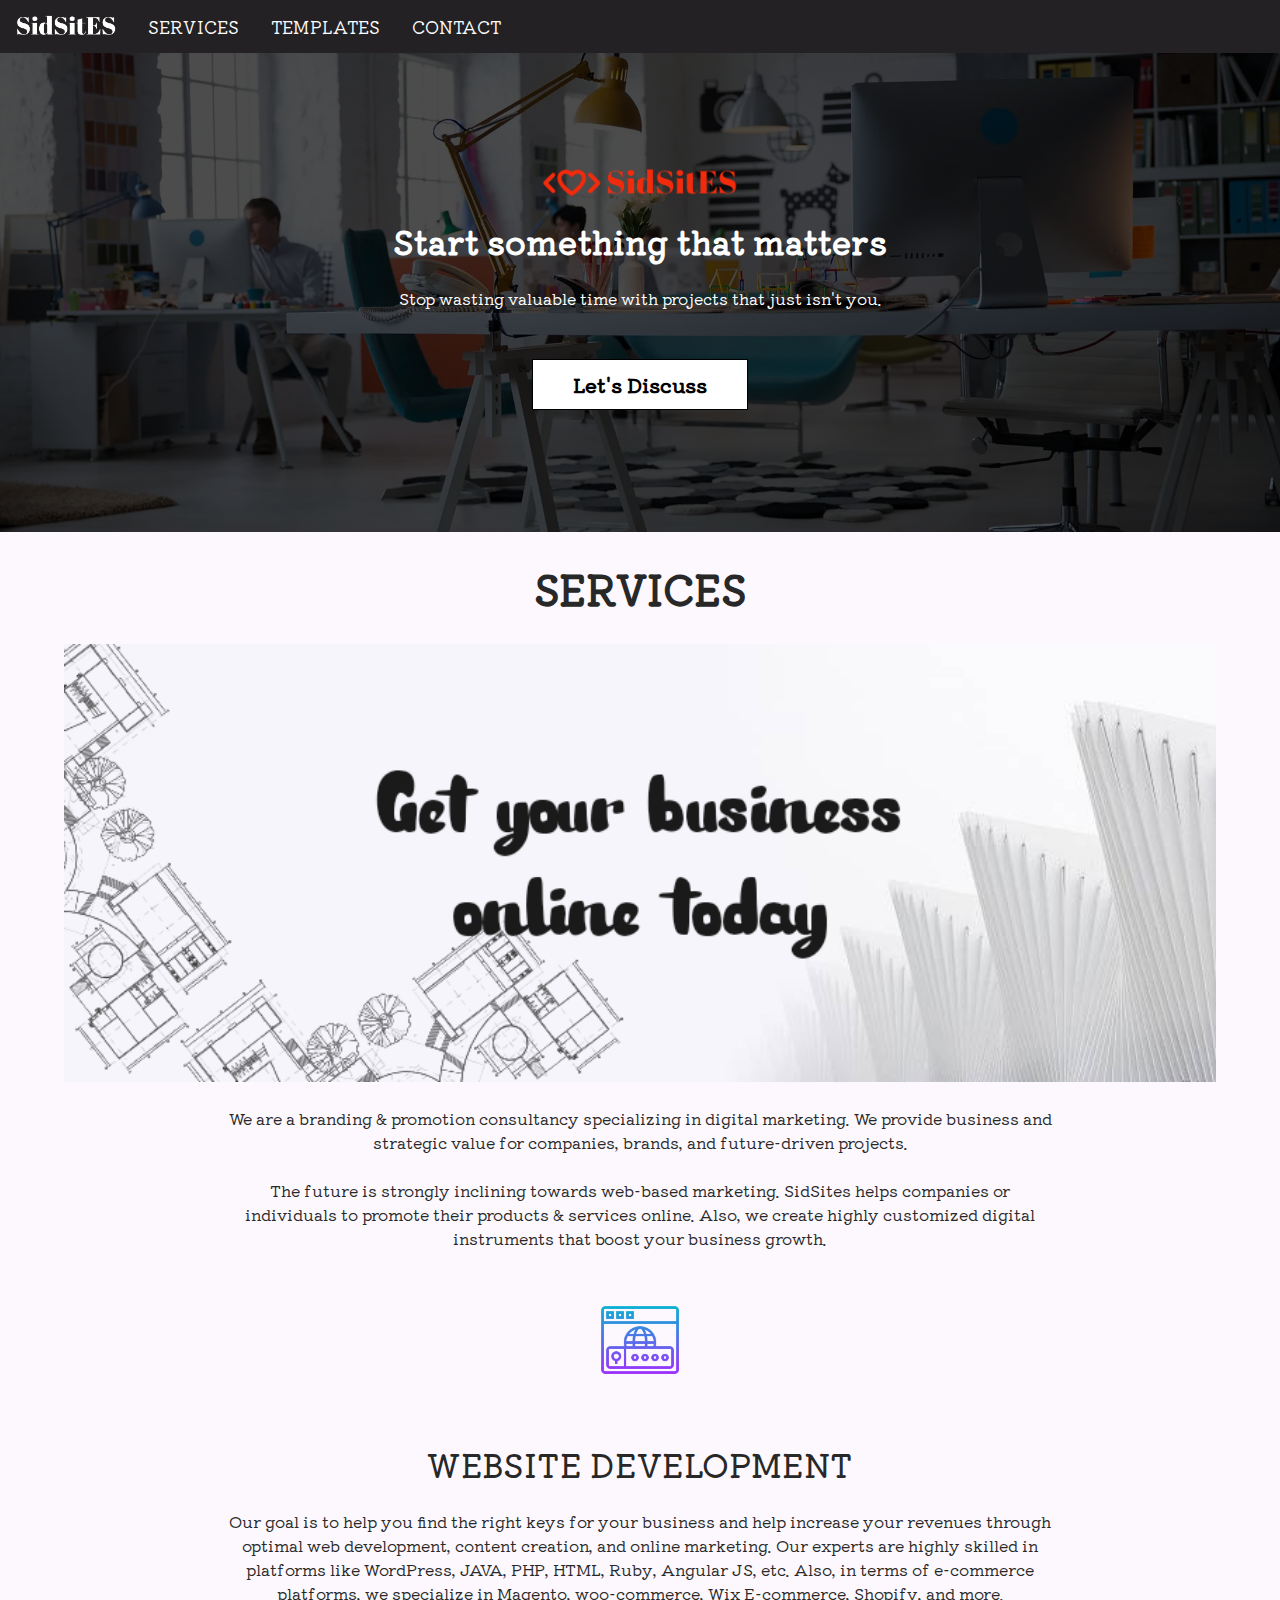
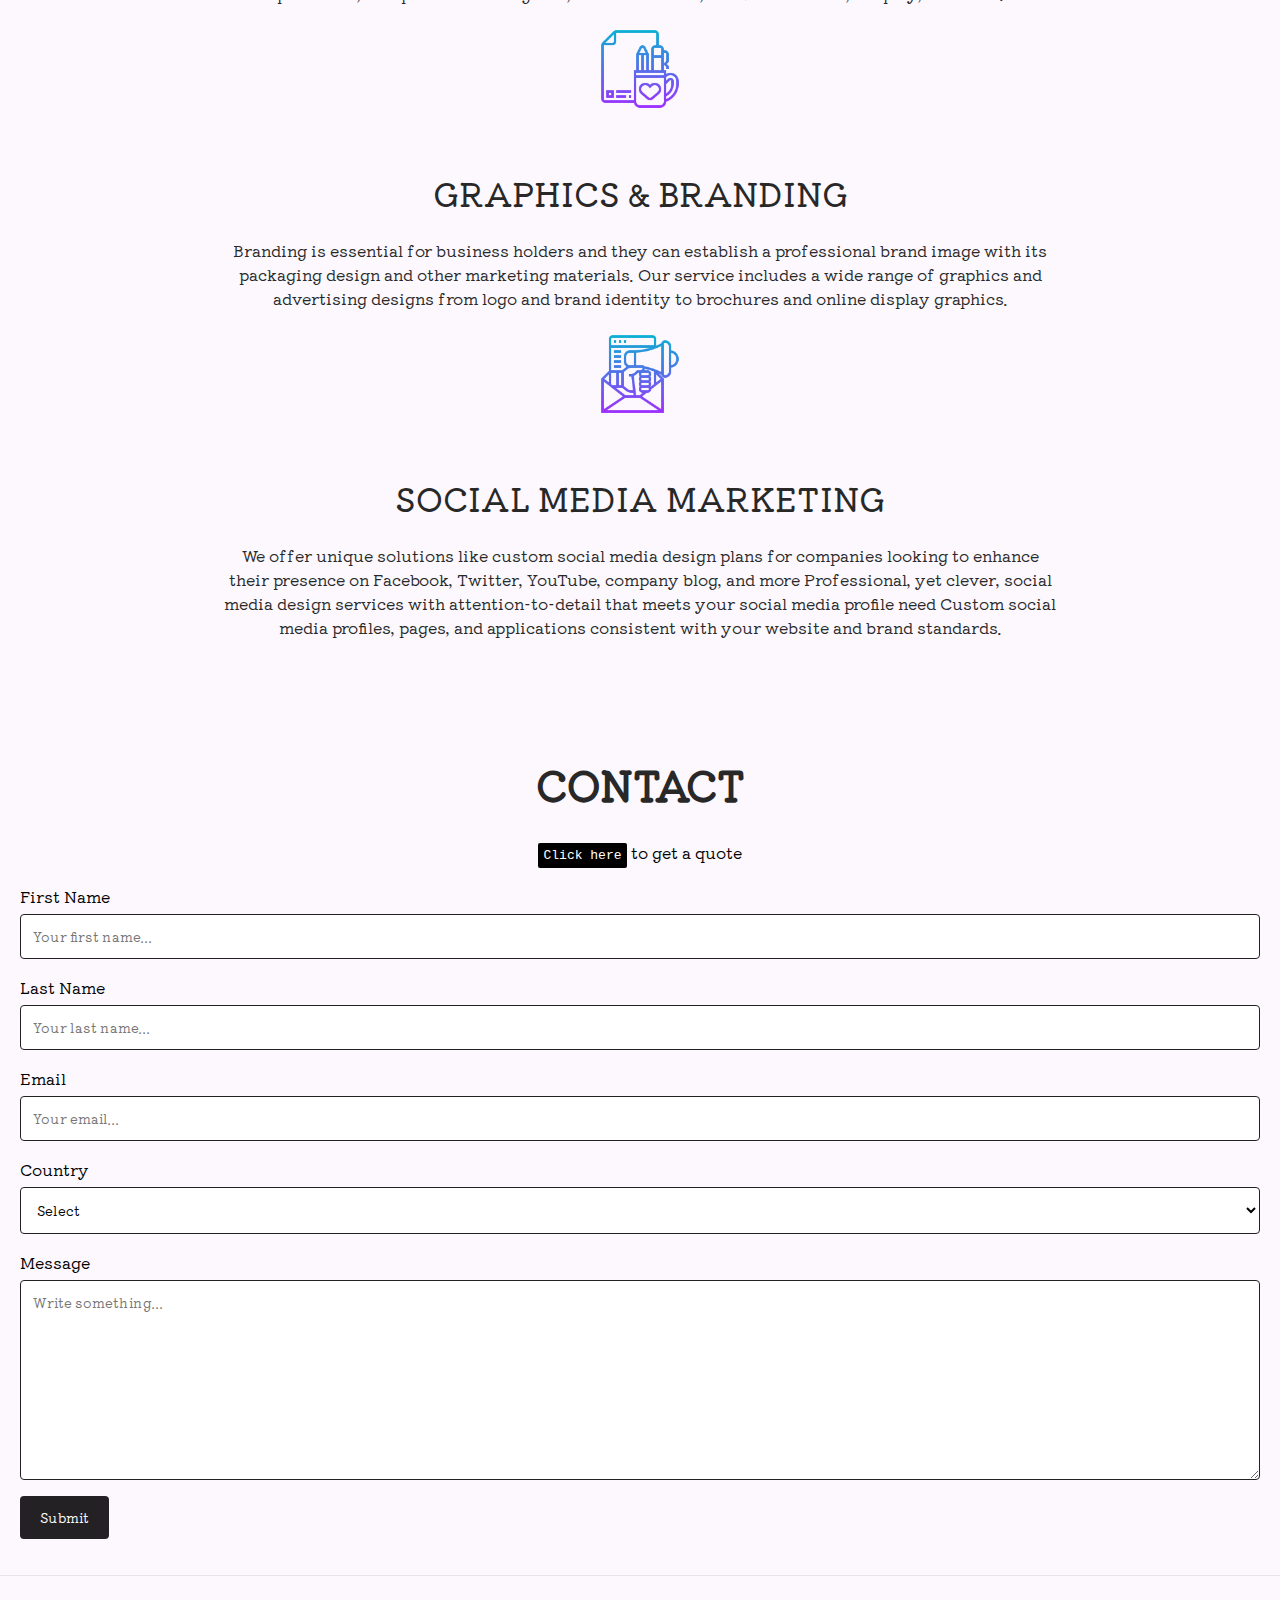
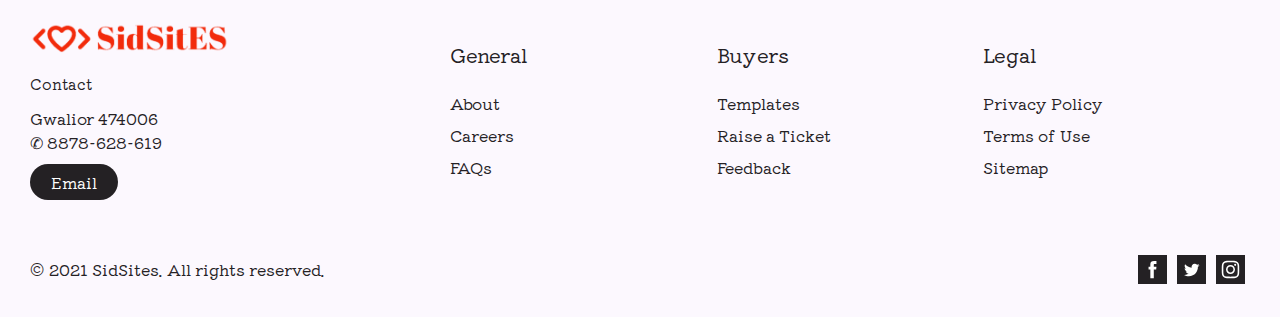
<file: index.html>
<title>Global online marketing and web development agency | SidSites.In</title>
<meta charset="UTF-8">
<meta name="viewport" content="width=device-width, initial-scale=1">
<meta name="description" content="SidSites | We design digital products that help to grow businesses. We are a Gwalior based innovative internet marketing agency offering a one-stop solution for digital marketing, UI/UX, branding, and graphic design">
<!-- Google / Search Engine Tags --> <meta itemprop="name" content="Global online marketing and web development agency | SidSites.In"> <meta itemprop="description" content="SidSites | We design digital products that help to grow businesses. We are a Gwalior based innovative internet marketing agency offering a one-stop solution for digital marketing, UI/UX, branding, and graphic design"> <meta itemprop="image" content="https://www.sidsites.in/images/sidsites_fb_cover.png"> <!-- Facebook Meta Tags --> <meta property="og:url" content="https://www.sidsites.in"> <meta property="og:type" content="website"> <meta property="og:title" content="Global online marketing and web development agency | SidSites.In"> <meta property="og:description" content="SidSites | We design digital products that help to grow businesses. We are a Gwalior based innovative internet marketing agency offering a one-stop solution for digital marketing, UI/UX, branding, and graphic design"> <meta property="og:image" content="https://www.sidsites.in/images/sidsites_fb_cover.png"> <!-- Twitter Meta Tags --> <meta name="twitter:card" content="summary_large_image"> <meta name="twitter:title" content="Global online marketing and web development agency | SidSites.In"> <meta name="twitter:description" content="SidSites | We design digital products that help to grow businesses. We are a Gwalior based innovative internet marketing agency offering a one-stop solution for digital marketing, UI/UX, branding, and graphic design"> <meta name="twitter:image" content="https://www.sidsites.in/images/sidsites_fb_cover.png">
<meta name="keywords" content="SidSites, SidSites Global, Website Designer, Web Company, Web Agency, Web development agency">
<link href="https://fonts.googleapis.com/css2?family=Kiwi+Maru&display=swap" rel="stylesheet">
<link rel="stylesheet" href="https://cdnjs.cloudflare.com/ajax/libs/font-awesome/4.7.0/css/font-awesome.min.css">
<link rel='shortcut icon' type='image/x-icon' href='images/favicon.ico' />
<link rel="stylesheet" href="css/services.css">
<link rel="stylesheet" href="css/navbar.css">
<link rel="stylesheet" href="css/contact.css">
<link rel="stylesheet" href="css/footer.css">
<style>
.hero {
	background-color: #000000;
	background-image: linear-gradient(rgba(0, 0, 0, 0.7), rgba(0, 0, 0, 0.7)), url(images/bg.webp);
 background-position: center;
	background-size: cover;
	color: #ffffff;
	padding: 1em;
	text-align: center;
 height: 500px;
}
</style>
<body>
<!-- Navbar -->

<div class="topnav" id="myTopnav">
<a href="#home" class="active"><img src="images/logo-white.png" width="100" alt="SidSites Logo"></a>
<a href="#services">SERVICES</a>
<a href="templates">TEMPLATES</a>
<a href="#contact">CONTACT</a>
<a href="javascript:void(0);" class="icon" onclick="myFunction()">
    <i class="fa fa-bars"></i>
  </a>
</div>


<!-- Hero -->
<div class="hero" id="home">
<div style="margin-top:150;">
<img src="images/logo.png" width="200px">
	<h1>Start something that matters</h1>
	<p>Stop wasting valuable time with projects that just isn't you.</p>
<div style="margin-top: 60px;">
<a href="enquiry" class="contactbutton">Let's Discuss</a>
</div>
</div>
</div>

<!-- Services -->
<div class="service_section layout_padding margin_0" id="services">
            <h1 class="about_text">services</h1>

<img src="images/sidsites_fb_cover.png" width="90%" alt="Get Your Business Online Today" style="margin-left: auto; margin-right: auto; display: block;">
<br>
            <p class="ipsum_text">We are a branding & promotion consultancy specializing in digital marketing. We provide business and strategic value for companies, brands, and future-driven projects.
<br><br>
The future is strongly inclining towards web-based marketing. SidSites helps companies or individuals to promote their products & services online. Also, we create highly customized digital instruments that boost your business growth.
</p>
            <div class="service_section_2">
                        <div class="icon_1"><img src="images/web.png" width="80" height="80"></div>
                        <h1 class="website_text">Website Development </h1>
                        <p class="dolor_text">Our goal is to help you find the right keys for your business and help increase your revenues through optimal web development, content creation, and online marketing. Our experts are highly skilled in platforms like WordPress, JAVA, PHP, HTML, Ruby, Angular JS, etc. Also, in terms of e-commerce platforms, we specialize in Magento, woo-commerce, Wix E-commerce, Shopify, and more.</p>
<br>                    
                        <div class="icon_1"><img src="images/branding.png" width="80" height="80"></div>
                        <h1 class="website_text">Graphics & Branding</h1>
                        <p class="dolor_text">Branding is essential for business holders and they can establish a professional brand image with its packaging design and other marketing materials. Our service includes a wide range of graphics and advertising designs from logo and brand identity to brochures and online display graphics.</p>
<br>                  

<div class="icon_1"><img src="images/marketing.png" width="80" height="80"></div>
                        <h1 class="website_text">Social Media Marketing</h1>
                        <p class="dolor_text">We offer unique solutions like custom social media design plans for companies looking to enhance their presence on Facebook, Twitter, YouTube, company blog, and more Professional, yet clever, social media design services with attention-to-detail that meets your social media profile need Custom social media profiles, pages, and applications consistent with your website and brand standards.</p>
                    
                </div>
</div>
<!-- Contact -->
<h1 class="about_text" id="contact">contact</h1>
<center><kbd><a href="enquiry" style="text-decoration: none; color: white;" target="_blank">Click here</a></kbd> to get a quote</center>
<div class="container">
  <form action="https://formspree.io/f/mjvjrlnn" method="POST">
    <label for="fname">First Name</label>
    <input type="text" id="fill" name="firstname" placeholder="Your first name..." required>

    <label for="lname">Last Name</label>
    <input type="text" id="fill" name="lastname" placeholder="Your last name..." required>

<label for="email">Email</label>
    <input type="text" id="fill" name="emailid" placeholder="Your email..." required>

    <label for="country">Country</label>
    <select id="country" name="country">
      <option value="">Select</option>
      <option value="us">United States</option>
      <option value="uk">Britain</option>
      <option value="no">Norway</option>
      <option value="ja">Japan</option>
      <option value="in">India</option>
      <option value="bd">Bangladesh</option>
    </select>

    <label for="subject">Message</label>
    <textarea id="fill" name="message" placeholder="Write something..." style="height:200px" required></textarea>

    <input type="submit" value="Submit" id="submit">
  </form>
</div>
<!-- Footer -->

<footer class="footer" id="links">
  <div class="footer__addr">
    <h1 class="footer__logo"><img src="images/logo.png" width="200px"/></h1>
    <h2>Contact</h2>
    <address>
Gwalior 474006<br>&#9990; 8878-628-619
          
      <a class="footer__btn" href="mailto:info@sidsites.in">Email</a>
    </address>
  </div>
  
  <ul class="footer__nav">
    <li class="nav__item">
      <h2 class="nav__title">General</h2>

      <ul class="nav__ul">
        <li>
          <a href="#about">About</a>
        </li>

        <li>
          <a href="careers">Careers</a>
        </li>
            
        <li>
          <a href="#faqs">FAQs</a>
        </li>
      </ul>
    </li>
    
    <li class="nav__item">
      <h2 class="nav__title">Buyers</h2>
      
      <ul class="nav__ul">
        <li>
          <a href="templates">Templates</a>
        </li>
        
        <li>
          <a href="https://sidsites.raiseaticket.com" target="_blank">Raise a Ticket</a>
        </li>
        
        <li>
          <a href="#feedback">Feedback</a>
        </li>
        
        
       
      </ul>
    </li>
    
    <li class="nav__item">
      <h2 class="nav__title">Legal</h2>
      
      <ul class="nav__ul">
        <li>
          <a href="legal/privacy">Privacy Policy</a>
        </li>
        
        <li>
          <a href="legal/terms">Terms of Use</a>
        </li>
        
        <li>
          <a href="#sitemap">Sitemap</a>
        </li>
      </ul>
    </li>
  </ul>
  
  <div class="legal">
    <p>&copy; 2021 SidSites. All rights reserved.</p>
    
    <div class="legal__links">
<!-- Social Links -->
<div style="display:flex;flex-wrap:wrap"><a href="https://facebook.com/SidSites" target="_blank" rel="noopener noreferrer" style="text-decoration:none;border:0;width:25px;height:25px;padding:2px;margin:5px;color:#ffffff;border-radius:0;background-color:#242124;"><svg class="niftybutton-facebook" style="display:block;fill:currentColor" data-tag="fac" data-name="Facebook" viewBox="0 0 512 512" preserveAspectRatio="xMidYMid meet"> <path d="M211.9 197.4h-36.7v59.9h36.7V433.1h70.5V256.5h49.2l5.2-59.1h-54.4c0 0 0-22.1 0-33.7 0-13.9 2.8-19.5 16.3-19.5 10.9 0 38.2 0 38.2 0V82.9c0 0-40.2 0-48.8 0 -52.5 0-76.1 23.1-76.1 67.3C211.9 188.8 211.9 197.4 211.9 197.4z"></path> </svg></a><a href="https://twitter.com/SidSites" target="_blank" rel="noopener noreferrer" style="text-decoration:none;border:0;width:25px;height:25px;padding:2px;margin:5px;color:#ffffff;border-radius:0;background-color:#242124;"><svg class="niftybutton-twitter" style="display:block;fill:currentColor" data-tag="twi" data-name="Twitter" viewBox="0 0 512 512" preserveAspectRatio="xMidYMid meet"> <path d="M419.6 168.6c-11.7 5.2-24.2 8.7-37.4 10.2 13.4-8.1 23.8-20.8 28.6-36 -12.6 7.5-26.5 12.9-41.3 15.8 -11.9-12.6-28.8-20.6-47.5-20.6 -42 0-72.9 39.2-63.4 79.9 -54.1-2.7-102.1-28.6-134.2-68 -17 29.2-8.8 67.5 20.1 86.9 -10.7-0.3-20.7-3.3-29.5-8.1 -0.7 30.2 20.9 58.4 52.2 64.6 -9.2 2.5-19.2 3.1-29.4 1.1 8.3 25.9 32.3 44.7 60.8 45.2 -27.4 21.4-61.8 31-96.4 27 28.8 18.5 63 29.2 99.8 29.2 120.8 0 189.1-102.1 185-193.6C399.9 193.1 410.9 181.7 419.6 168.6z"></path> </svg></a><a href="https://instagram.com/sidsitesglobal" target="_blank" rel="noopener noreferrer" style="text-decoration:none;border:0;width:25px;height:25px;padding:2px;margin:5px;color:#ffffff;border-radius:0;background-color:#242124;"><svg class="niftybutton-instagram" style="display:block;fill:currentColor" data-tag="ins" data-name="Instagram" viewBox="0 0 512 512" preserveAspectRatio="xMidYMid meet"> <path d="M256 109.3c47.8 0 53.4 0.2 72.3 1 17.4 0.8 26.9 3.7 33.2 6.2 8.4 3.2 14.3 7.1 20.6 13.4 6.3 6.3 10.1 12.2 13.4 20.6 2.5 6.3 5.4 15.8 6.2 33.2 0.9 18.9 1 24.5 1 72.3s-0.2 53.4-1 72.3c-0.8 17.4-3.7 26.9-6.2 33.2 -3.2 8.4-7.1 14.3-13.4 20.6 -6.3 6.3-12.2 10.1-20.6 13.4 -6.3 2.5-15.8 5.4-33.2 6.2 -18.9 0.9-24.5 1-72.3 1s-53.4-0.2-72.3-1c-17.4-0.8-26.9-3.7-33.2-6.2 -8.4-3.2-14.3-7.1-20.6-13.4 -6.3-6.3-10.1-12.2-13.4-20.6 -2.5-6.3-5.4-15.8-6.2-33.2 -0.9-18.9-1-24.5-1-72.3s0.2-53.4 1-72.3c0.8-17.4 3.7-26.9 6.2-33.2 3.2-8.4 7.1-14.3 13.4-20.6 6.3-6.3 12.2-10.1 20.6-13.4 6.3-2.5 15.8-5.4 33.2-6.2C202.6 109.5 208.2 109.3 256 109.3M256 77.1c-48.6 0-54.7 0.2-73.8 1.1 -19 0.9-32.1 3.9-43.4 8.3 -11.8 4.6-21.7 10.7-31.7 20.6 -9.9 9.9-16.1 19.9-20.6 31.7 -4.4 11.4-7.4 24.4-8.3 43.4 -0.9 19.1-1.1 25.2-1.1 73.8 0 48.6 0.2 54.7 1.1 73.8 0.9 19 3.9 32.1 8.3 43.4 4.6 11.8 10.7 21.7 20.6 31.7 9.9 9.9 19.9 16.1 31.7 20.6 11.4 4.4 24.4 7.4 43.4 8.3 19.1 0.9 25.2 1.1 73.8 1.1s54.7-0.2 73.8-1.1c19-0.9 32.1-3.9 43.4-8.3 11.8-4.6 21.7-10.7 31.7-20.6 9.9-9.9 16.1-19.9 20.6-31.7 4.4-11.4 7.4-24.4 8.3-43.4 0.9-19.1 1.1-25.2 1.1-73.8s-0.2-54.7-1.1-73.8c-0.9-19-3.9-32.1-8.3-43.4 -4.6-11.8-10.7-21.7-20.6-31.7 -9.9-9.9-19.9-16.1-31.7-20.6 -11.4-4.4-24.4-7.4-43.4-8.3C310.7 77.3 304.6 77.1 256 77.1L256 77.1z"></path> <path d="M256 164.1c-50.7 0-91.9 41.1-91.9 91.9s41.1 91.9 91.9 91.9 91.9-41.1 91.9-91.9S306.7 164.1 256 164.1zM256 315.6c-32.9 0-59.6-26.7-59.6-59.6s26.7-59.6 59.6-59.6 59.6 26.7 59.6 59.6S288.9 315.6 256 315.6z"></path> <circle cx="351.5" cy="160.5" r="21.5"></circle> </svg></a></div>

    </div>
  </div>
</footer>
<!-- Javascripts -->
<script src="#"></script>

<script>
function myFunction() {
  var x = document.getElementById("myTopnav");
  if (x.className === "topnav") {
    x.className += " responsive";
  } else {
    x.className = "topnav";
  }
}
</script>
</body>
</file>
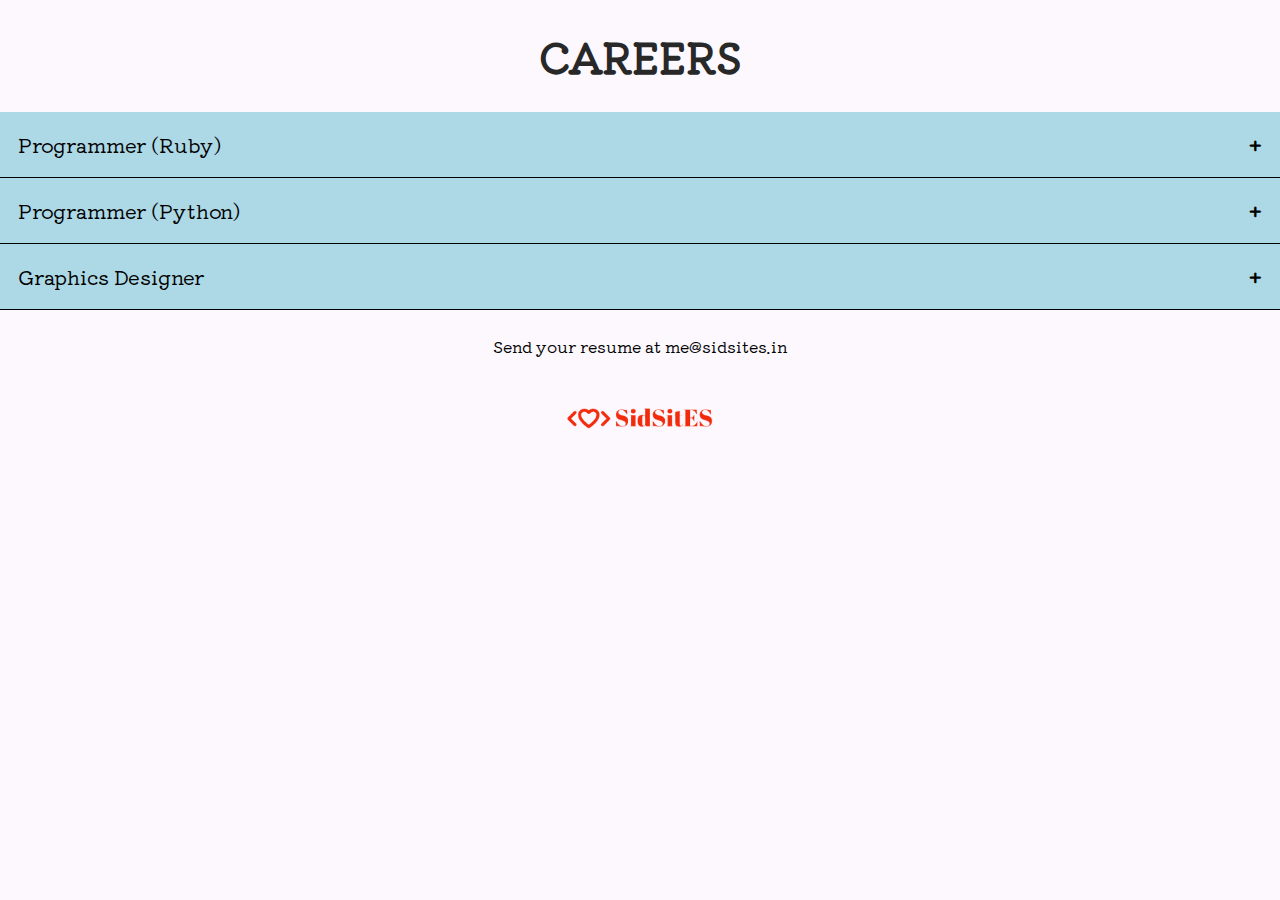
<file: careers/index.html>
<title>Careers | SidSites.In</title>
<meta charset="UTF-8">
<meta name="viewport" content="width=device-width, initial-scale=1">
<meta name="description" content="SidSites | We design digital products that help to grow businesses. We are a Gwalior based innovative internet marketing agency offering a one-stop solution for digital marketing, UI/UX, branding, and graphic design">
<meta name="keywords" content="SidSites, SidSites Global, Website Designer, Web Company, Web Agency, Web development agency, SidSites Careers">
<link rel='shortcut icon' type='image/x-icon' href='../images/favicon.ico'/>
<link rel="stylesheet" href="../css/services.css">
<link rel="stylesheet" href="../css/careers.css">
<link rel="stylesheet" href="../css/navbar.css">
<link rel="stylesheet" href="../css/footer.css">
<link href="https://fonts.googleapis.com/css2?family=Kiwi+Maru&display=swap" rel="stylesheet">
<body>
            <h1 class="about_text">careers</h1>
<button class="job">Programmer (Ruby)</button>
<div class="jobdata">
<p>
<b>&#x23FA;Requirements:</b><br><br>
<b>Experience:</b> 1 Year Atleast<br>
<b>Location:</b> Remote Work<br>
<b>Salary:</b> Project based<br><br>
<a href="/careers/apply" class="apply">Apply</a></p>
</div>

<button class="job">Programmer (Python)</button>
<div class="jobdata">
<p>
<b>&#x23FA;Requirements:</b><br><br>
<b>Experience:</b> 1 Year Atleast<br>
<b>Location:</b> Remote Work<br>
<b>Salary:</b> Project based<br><br>
<a href="/careers/apply" class="apply">Apply</a></p>
</div>

<button class="job">Graphics Designer</button>
<div class="jobdata">
<p>
<b>&#x23FA;Requirements:</b><br><br>
<b>Experience:</b> 1 Year Atleast<br>
<b>Location:</b> Remote Work<br>
<b>Salary:</b> Project based<br><br>

<b>&#x23FA;Instructions:</b><br><br>
Send some samples through mail<br><br>
<a href="/careers/apply" class="apply">Apply</a></p>
</div>
<br>

<center>Send your resume at me@sidsites.in</center>
<br><br>
<center><img src="../images/logo.png" width="150px"></center>
<br><br>
</div>
<script src="../js/careers.js"></script>
</body>
</file>
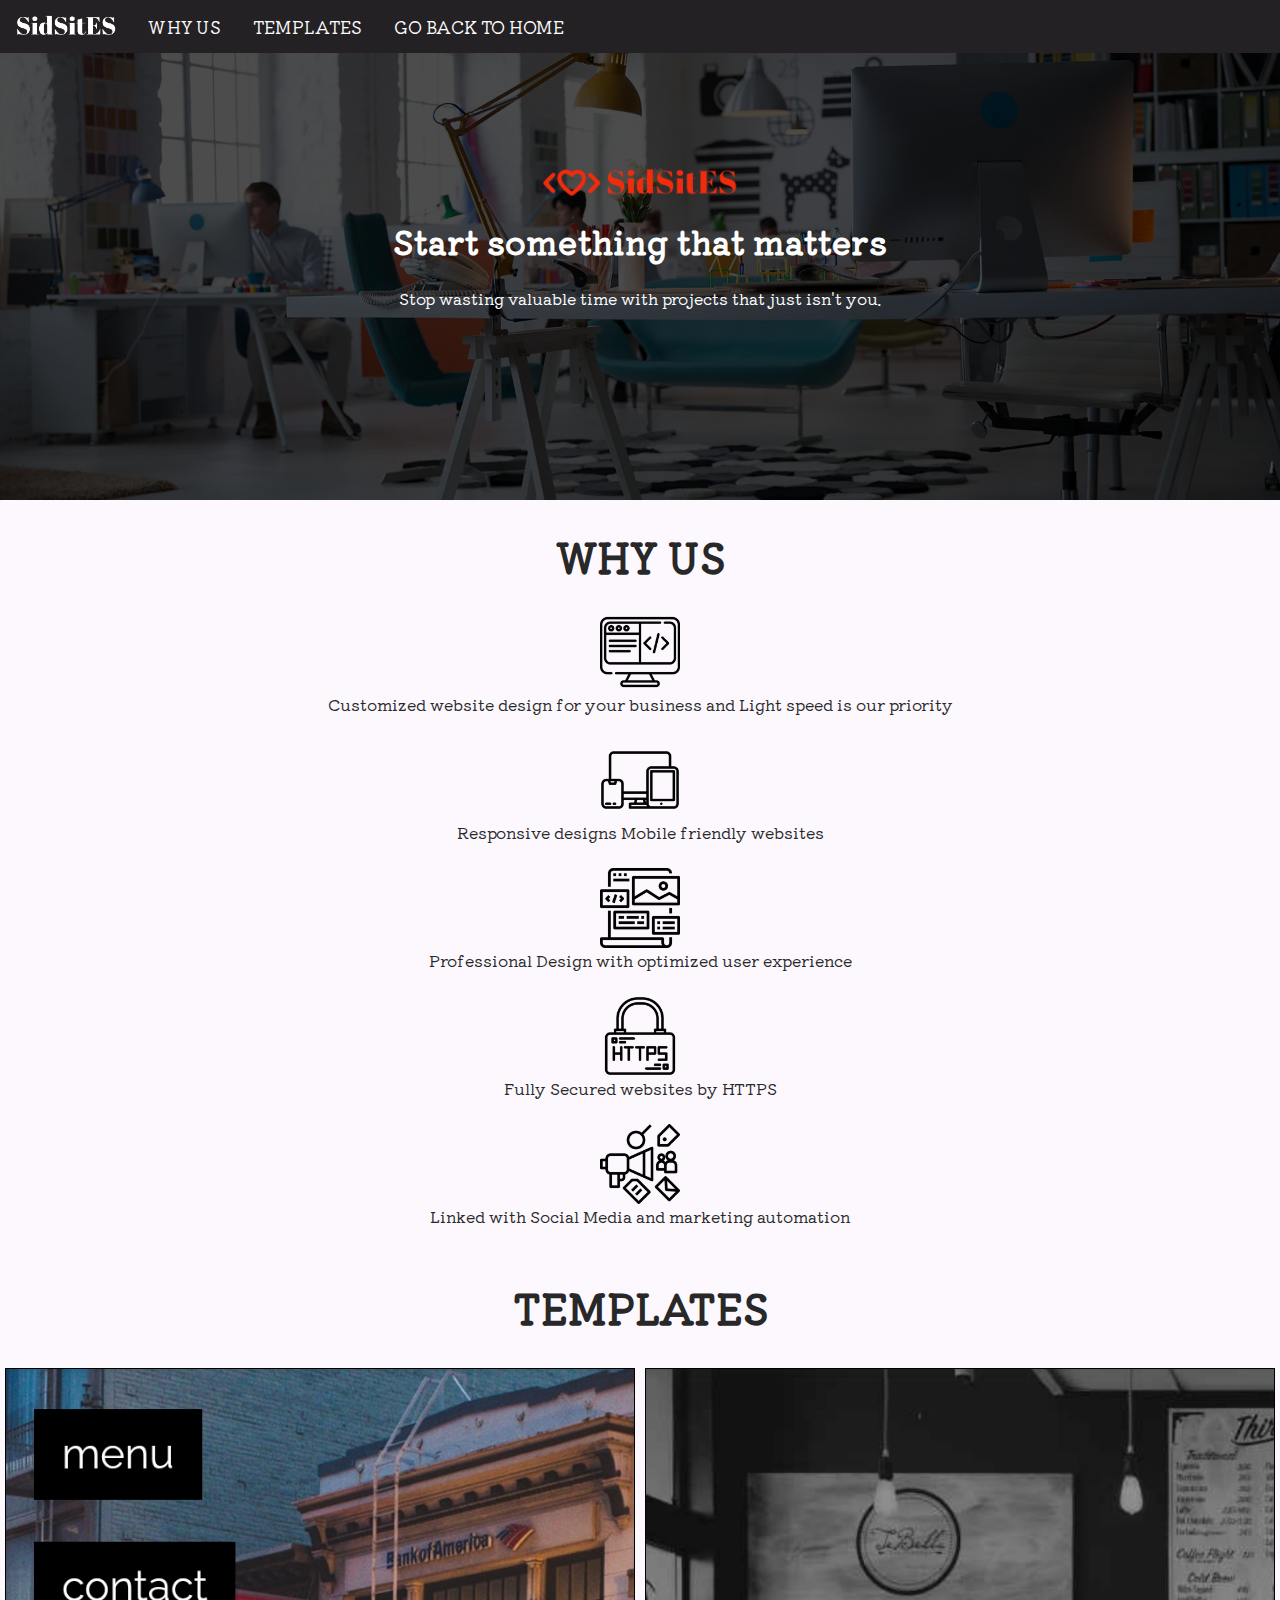
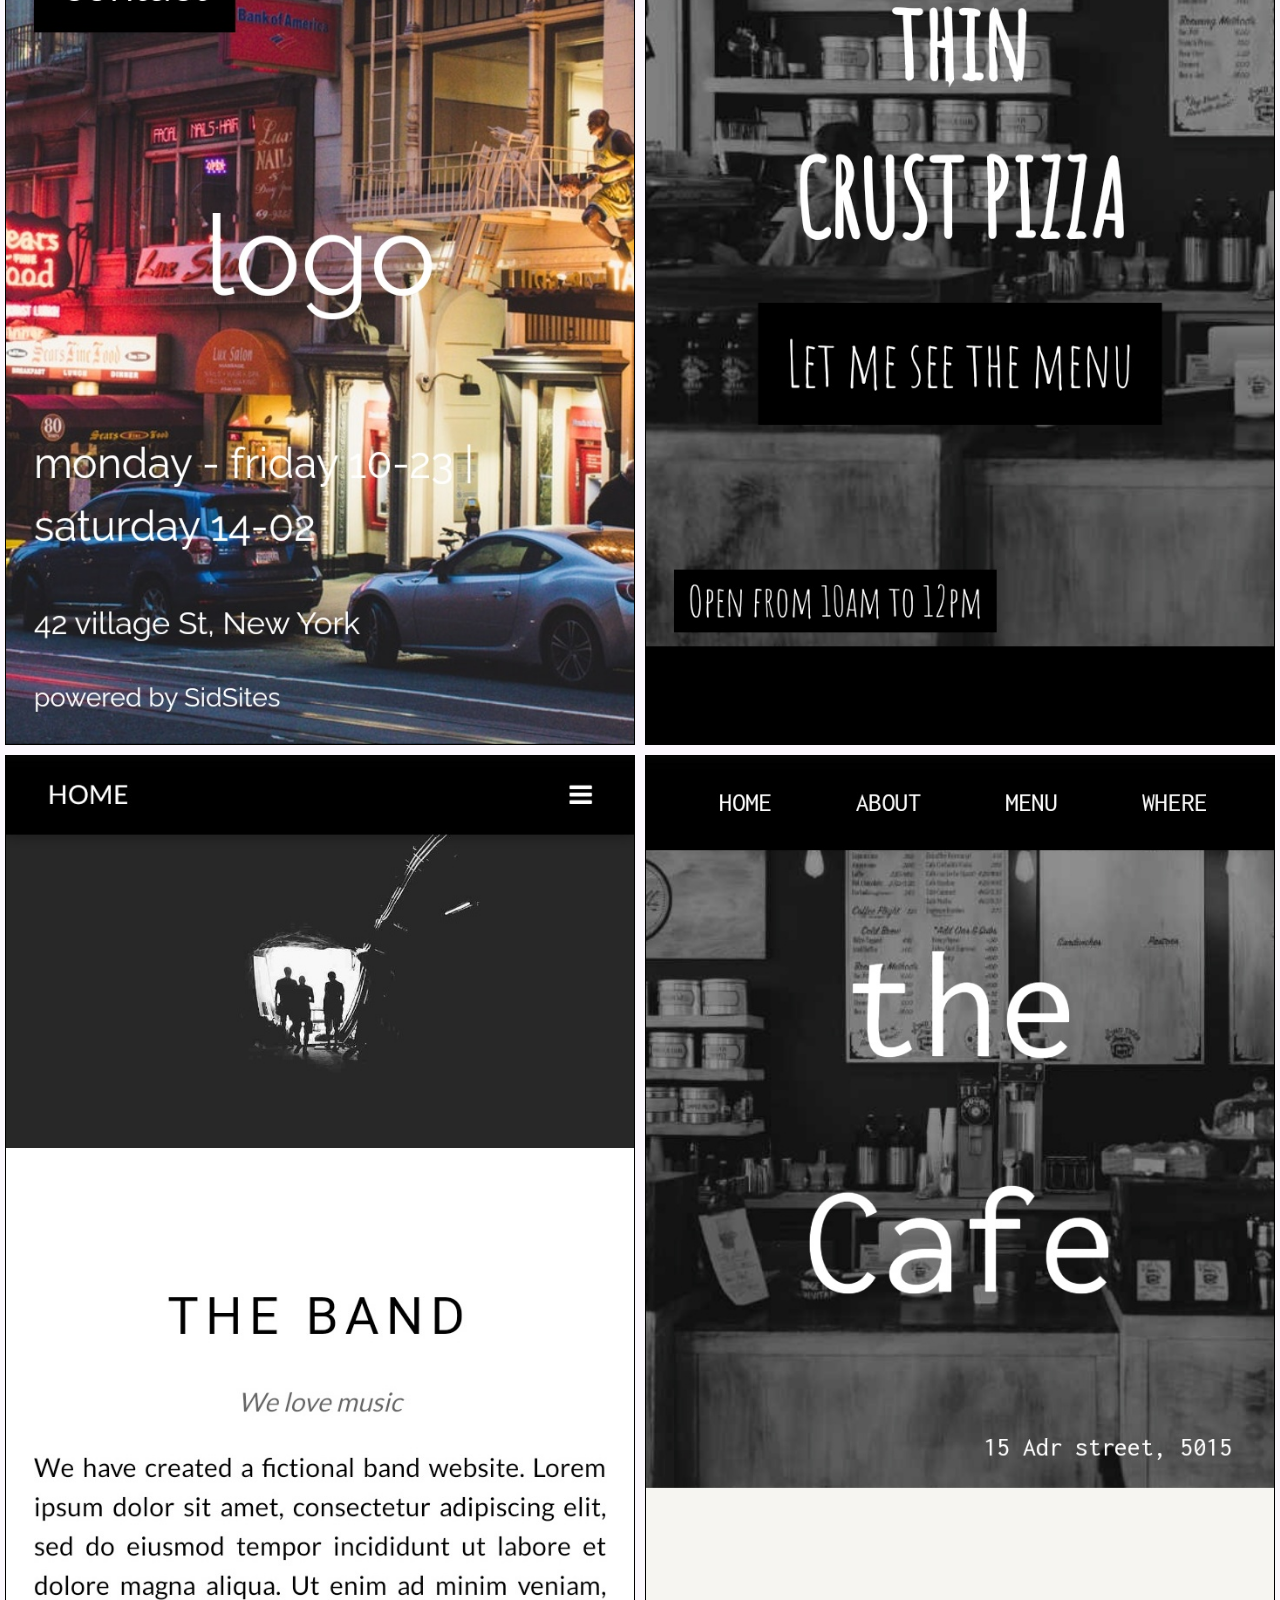
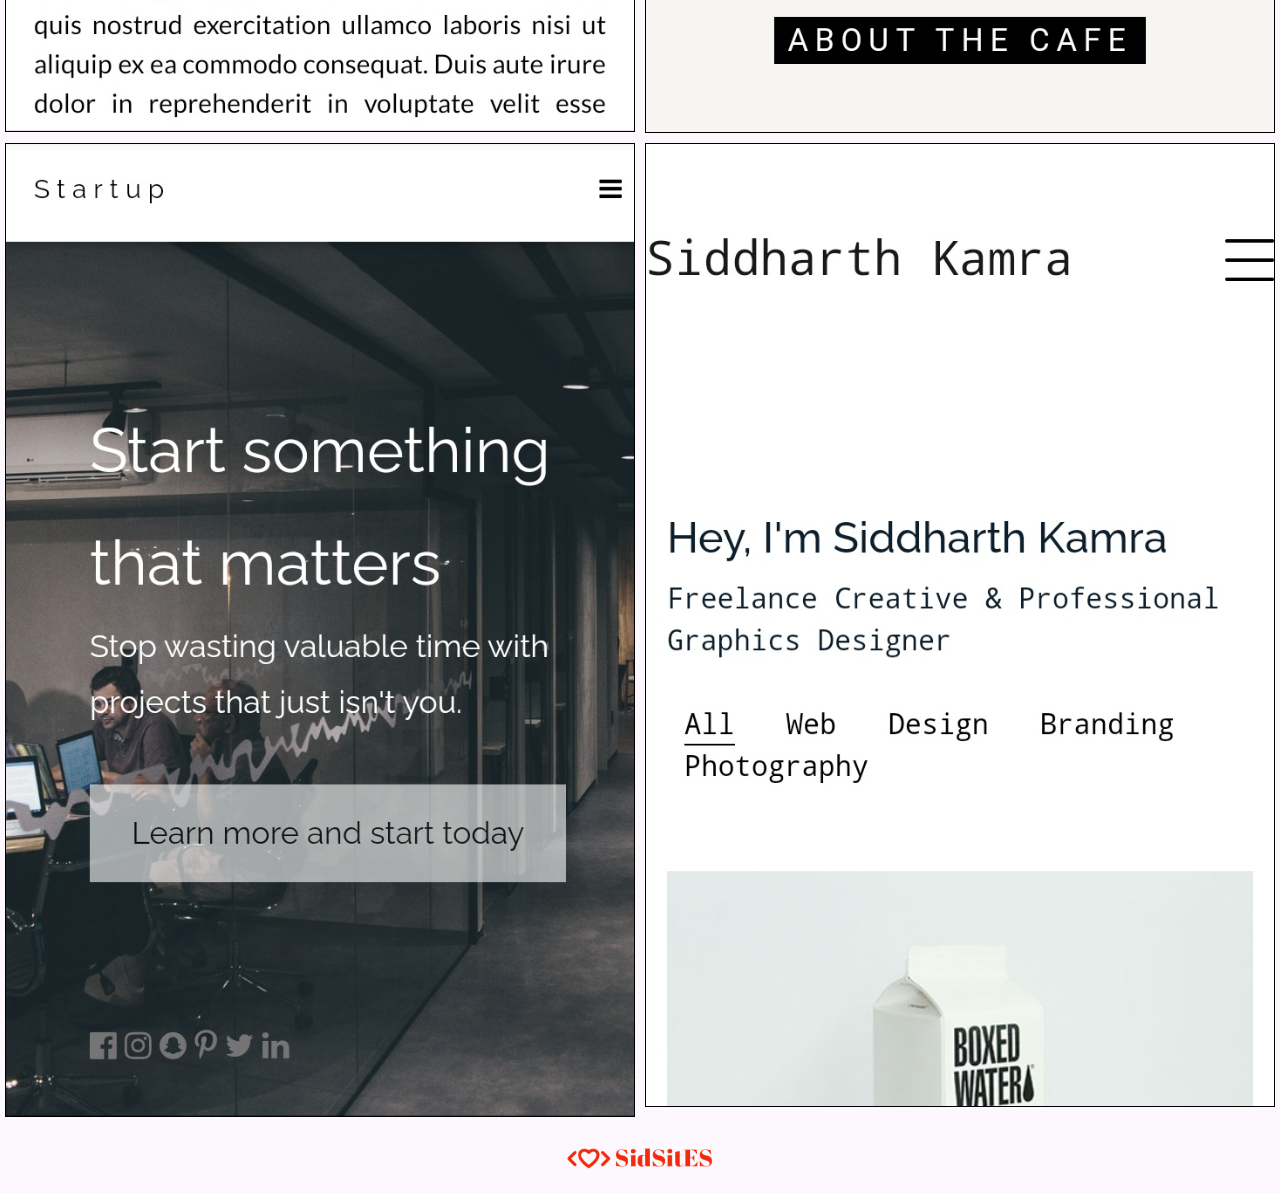
<file: templates/index.html>
<html>
<title>Templates | SidSites.In</title>
<meta charset="UTF-8">
<meta name="viewport" content="width=device-width, initial-scale=1">
<meta name="description" content="SidSites | We design digital products that help to grow businesses. We are a Gwalior based innovative internet marketing agency offering a one-stop solution for digital marketing, UI/UX, branding, and graphic design">
<meta name="keywords" content="SidSites, SidSites Global, SidSites Templates, Website Designer, Web Company, Web Agency, Web development agency">
<link rel='shortcut icon' type='image/x-icon' href='../images/favicon.ico'/>
<link rel="stylesheet" href="https://cdnjs.cloudflare.com/ajax/libs/font-awesome/4.7.0/css/font-awesome.min.css">
<link rel="stylesheet" href="../css/services.css">
<link rel="stylesheet" href="../css/templates.css">
<link rel="stylesheet" href="../css/navbar.css">
<link href="https://fonts.googleapis.com/css2?family=Kiwi+Maru&display=swap" rel="stylesheet">
<style>
.hero {
	background-color: #000000;
	background-image: linear-gradient(rgba(0, 0, 0, 0.7), rgba(0, 0, 0, 0.7)), url(../images/bg.webp);
 background-position: center;
	background-size: cover;
	color: #ffffff;
	padding: 1em;
	text-align: center;
 height: 500px;
}
</style>
<body>
<!-- Navbar -->

<div class="topnav" id="myTopnav">
<a href="#home" class="active"><img src="../images/logo-white.png" width="100" alt="SidSites Logo"></a>
<a href="#whyus">WHY US</a>
<a href="#templates">TEMPLATES</a>
<a href="/">GO BACK TO HOME</a>
<a href="javascript:void(0);" class="icon" onclick="myFunction()">
    <i class="fa fa-bars"></i>
  </a>
</div>

<!-- Hero -->

<div class="hero" id="home">
<div style="margin-top:150;">
<a href="/"><img src="../images/logo.png" width="200px"></a>
	<h1>Start something that matters</h1>
	<p>Stop wasting valuable time with projects that just isn't you.</p>
</div>
</div>

<!-- Why Us -->

<h1 class="about_text" id="whyus">why us</h1>

<div class="icon_1"><img src="img/customize.webp" width="80" height="80"></div>

<p class="dolor_text">Customized website design for your business and Light speed is our priority</p>                   
<br>

<div class="icon_1"><img src="img/responsive.webp" width="80" height="80"></div>

<p class="dolor_text">Responsive designs Mobile friendly websites</p>                 
<br>

<div class="icon_1"><img src="img/ui.webp" width="80" height="80"></div>

<p class="dolor_text">Professional Design with optimized user experience</p>
<br>                    

<div class="icon_1"><img src="img/https.webp" width="80" height="80"></div>

<p class="dolor_text">Fully Secured websites by HTTPS</p>
<br>

<div class="icon_1"><img src="img/socialmedia.webp" width="80" height="80"></div>

<p class="dolor_text">Linked with Social Media and marketing automation</p>
<br>

<!-- Templates -->

<h1 class="about_text" id="templates">templates</h1>
<div class="row">
  <div class="column">
    <img src="img/img1.png" alt="Prototype Template 1" style="width:100%">
  </div>
  <div class="column">
    <img src="img/img2.png" alt="Prototype Template 2" style="width:100%">
  </div>
<div class="column">
    <img src="img/img3.jpg" alt="Prototype Template 3" style="width:100%">
  </div>
  <div class="column">
    <img src="img/img4.png" alt="Prototype Template 4" style="width:100%">
  </div>
  <div class="column">
    <img src="img/img5.png" alt="Prototype Template 5" style="width:100%">
  </div>
  <div class="column">
    <img src="img/img6.png" alt="Prototype Template 6" style="width:100%">
  </div>
</div>
<br>
<center><img src="../images/logo.png" width="150px">
<br><br>
<!-- JS -->

<script src="../js/lazyloading.js"></script>

<script>
function myFunction() {
  var x = document.getElementById("myTopnav");
  if (x.className === "topnav") {
    x.className += " responsive";
  } else {
    x.className = "topnav";
  }
}
</script>
</body>
</html>
</file>
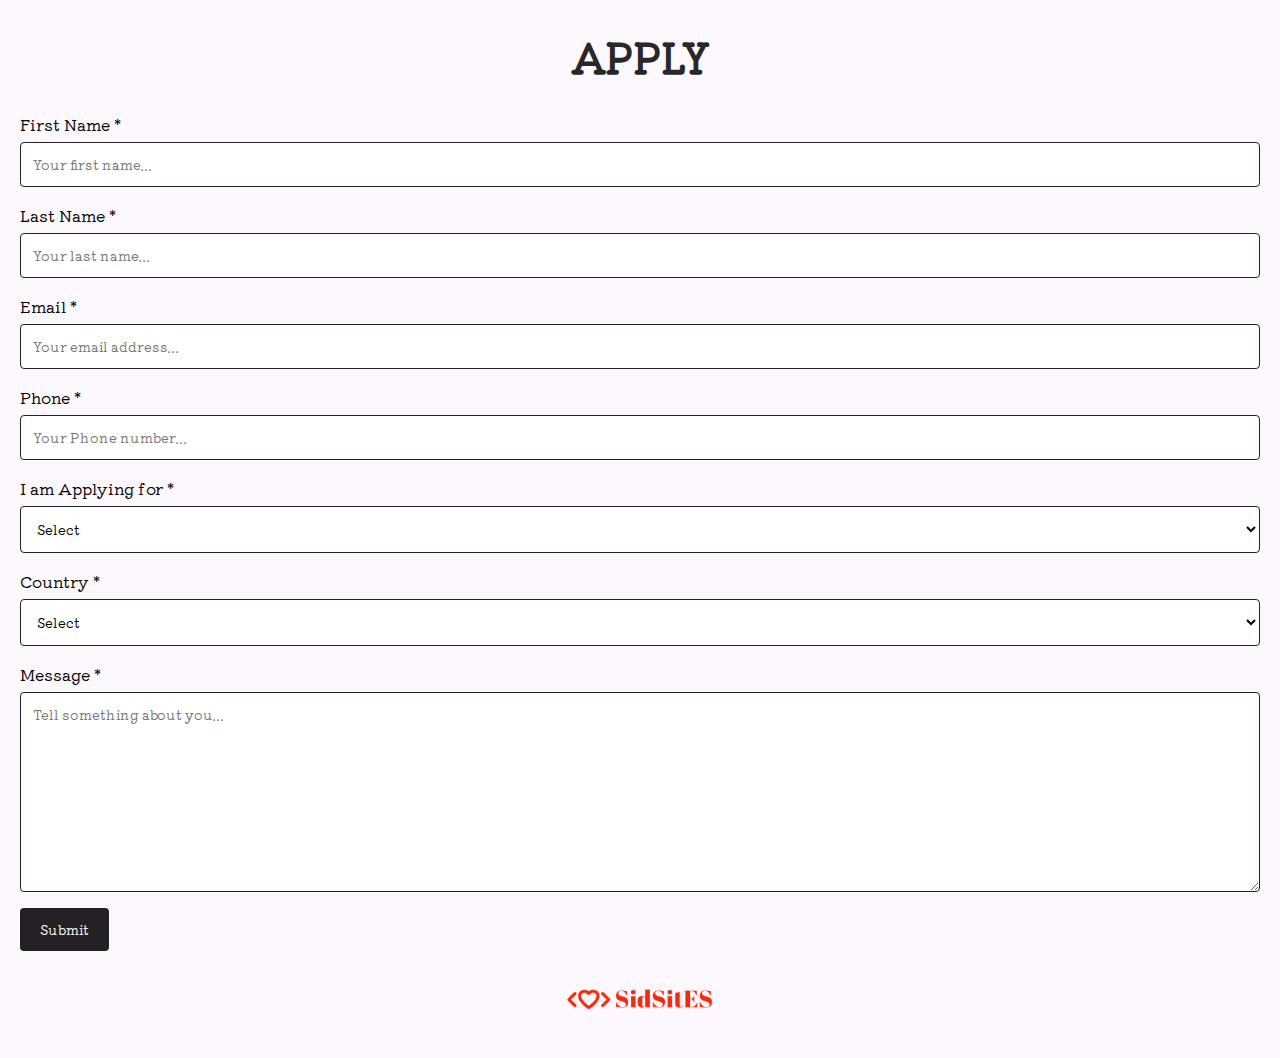
<file: careers/apply.html>
<title>Apply | Careers | SidSites.In</title>
<meta charset="UTF-8">
<meta name="viewport" content="width=device-width, initial-scale=1">
<meta name="description" content="SidSites | We design digital products that help to grow businesses. We are a Gwalior based innovative internet marketing agency offering a one-stop solution for digital marketing, UI/UX, branding, and graphic design">
<meta name="keywords" content="SidSites, SidSites Global, Website Designer, Web Company, Web Agency, Web development agency, SidSites Careers">
<link rel='shortcut icon' type='image/x-icon' href='../images/favicon.ico' />
<link rel="stylesheet" href="../css/services.css">
<link rel="stylesheet" href="../css/navbar.css">
<link rel="stylesheet" href="../css/contact.css">
<link rel="stylesheet" href="../css/footer.css">
<link href="https://fonts.googleapis.com/css2?family=Kiwi+Maru&display=swap" rel="stylesheet">
<body>
<h1 class="about_text">apply</h1>
<div class="container">
  <form action="https://formspree.io/f/mjvjrlnn" method="POST">
    <label for="fname">First Name *</label>
    <input type="text" id="fill" name="firstname" placeholder="Your first name..." required>

    <label for="lname">Last Name *</label>
    <input type="text" id="fill" name="lastname" placeholder="Your last name..." required>

<label for="email">Email *</label>
    <input type="text" id="fill" name="emailid" placeholder="Your email address..." required>

<label for="phone">Phone *</label>
    <input type="number" id="fill" name="number" placeholder="Your Phone number..." required>

<label for="needed">I am Applying for *</label>
    <select id="post" name="post" required>
      <option value="">Select</option>
      <option value="programmar-ruby">Programmer (Ruby)</option>
      <option value="programmer-python">Programmer (Python)</option>
      <option value="graphics">Graphics Designer</option>
</select>

<label for="country">Country *</label>    
    <select id="country" name="country" onchange="yesnoCheck(this);" required>
      <option value="">Select</option>
      <option value="us">United States</option>
      <option value="uk">Britain</option>
      <option value="no">Norway</option>
      <option value="ja">Japan</option>
      <option value="in">India</option>
      <option value="other">Other</option>
    </select>

<div id="ifYes" style="display: none;">
<label for="other-country">Your Country</label>

<input type="text" id="other-country" name="other-country">
</div>

    <label for="subject">Message *</label>
    <textarea id="fill" name="message" placeholder="Tell something about you..." style="height:200px" required></textarea>

    <input type="submit" value="Submit" id="fill">
  </form>
</div>
<center><img src="../images/logo.png" width="150px"></center>
<br><br>

<script>
function yesnoCheck(that) { if (that.value == "other")
{ document.getElementById("ifYes").style.display = "block"; } else { document.getElementById("ifYes").style.display = "none"; } }
</script>
</body>
</file>
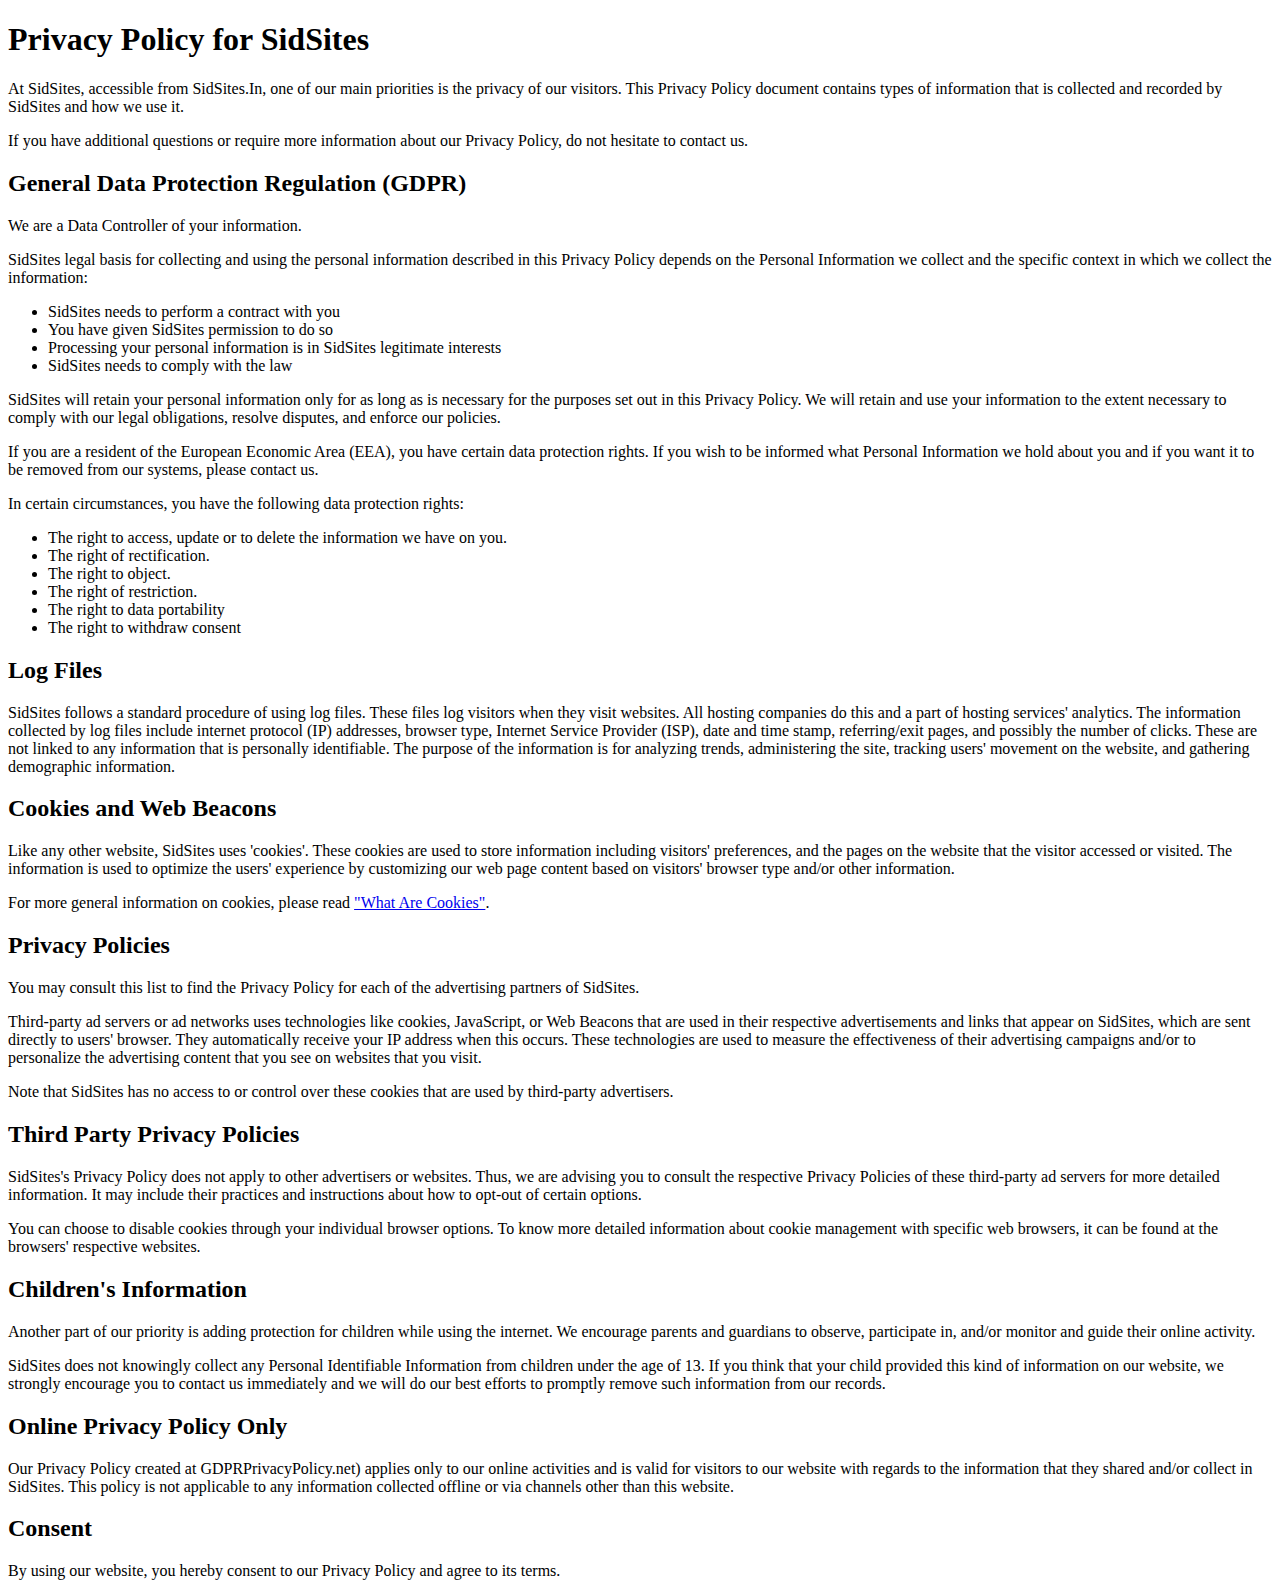
<file: legal/privacy.html>
<!DOCTYPE html>
<html>
<title>Privacy Policy | SidSites</title>
<meta name="viewport" content="width=device-width, initial-scale=1">
<h1>Privacy Policy for SidSites</h1>

<p>At SidSites, accessible from SidSites.In, one of our main priorities is the privacy of our visitors. This Privacy Policy document contains types of information that is collected and recorded by SidSites and how we use it.</p>

<p>If you have additional questions or require more information about our Privacy Policy, do not hesitate to contact us.</p>

<h2>General Data Protection Regulation (GDPR)</h2>
<p>We are a Data Controller of your information.</p>
 
<p>SidSites legal basis for collecting and using the personal information described in this Privacy Policy depends on the Personal Information we collect and the specific context in which we collect the information:</p>
<ul>
    <li>SidSites needs to perform a contract with you</li>
    <li>You have given SidSites permission to do so</li>
    <li>Processing your personal information is in SidSites legitimate interests</li>
    <li>SidSites needs to comply with the law</li>
</ul>
  
<p>SidSites will retain your personal information only for as long as is necessary for the purposes set out in this Privacy Policy. We will retain and use your information to the extent necessary to comply with our legal obligations, resolve disputes, and enforce our policies.</p> 

<p>If you are a resident of the European Economic Area (EEA), you have certain data protection rights. If you wish to be informed what Personal Information we hold about you and if you want it to be removed from our systems, please contact us.</p>

<p>In certain circumstances, you have the following data protection rights:</p>
<ul>
    <li>The right to access, update or to delete the information we have on you.</li>
    <li>The right of rectification.</li> 
    <li>The right to object.</li>
    <li>The right of restriction.</li>
    <li>The right to data portability</li>
    <li>The right to withdraw consent</li>
</ul>

<h2>Log Files</h2>

<p>SidSites follows a standard procedure of using log files. These files log visitors when they visit websites. All hosting companies do this and a part of hosting services' analytics. The information collected by log files include internet protocol (IP) addresses, browser type, Internet Service Provider (ISP), date and time stamp, referring/exit pages, and possibly the number of clicks. These are not linked to any information that is personally identifiable. The purpose of the information is for analyzing trends, administering the site, tracking users' movement on the website, and gathering demographic information.</p>

<h2>Cookies and Web Beacons</h2>

<p>Like any other website, SidSites uses 'cookies'. These cookies are used to store information including visitors' preferences, and the pages on the website that the visitor accessed or visited. The information is used to optimize the users' experience by customizing our web page content based on visitors' browser type and/or other information.</p>

<p>For more general information on cookies, please read <a href="https://www.cookieconsent.com/what-are-cookies/">"What Are Cookies"</a>.</p>



<h2>Privacy Policies</h2>

<P>You may consult this list to find the Privacy Policy for each of the advertising partners of SidSites.</p>

<p>Third-party ad servers or ad networks uses technologies like cookies, JavaScript, or Web Beacons that are used in their respective advertisements and links that appear on SidSites, which are sent directly to users' browser. They automatically receive your IP address when this occurs. These technologies are used to measure the effectiveness of their advertising campaigns and/or to personalize the advertising content that you see on websites that you visit.</p>

<p>Note that SidSites has no access to or control over these cookies that are used by third-party advertisers.</p>

<h2>Third Party Privacy Policies</h2>

<p>SidSites's Privacy Policy does not apply to other advertisers or websites. Thus, we are advising you to consult the respective Privacy Policies of these third-party ad servers for more detailed information. It may include their practices and instructions about how to opt-out of certain options. </p>

<p>You can choose to disable cookies through your individual browser options. To know more detailed information about cookie management with specific web browsers, it can be found at the browsers' respective websites.</p>

<h2>Children's Information</h2>

<p>Another part of our priority is adding protection for children while using the internet. We encourage parents and guardians to observe, participate in, and/or monitor and guide their online activity.</p>

<p>SidSites does not knowingly collect any Personal Identifiable Information from children under the age of 13. If you think that your child provided this kind of information on our website, we strongly encourage you to contact us immediately and we will do our best efforts to promptly remove such information from our records.</p>

<h2>Online Privacy Policy Only</h2>

<p>Our Privacy Policy created at GDPRPrivacyPolicy.net) applies only to our online activities and is valid for visitors to our website with regards to the information that they shared and/or collect in SidSites. This policy is not applicable to any information collected offline or via channels other than this website.</p>

<h2>Consent</h2>

<p>By using our website, you hereby consent to our Privacy Policy and agree to its terms.</p>
</body>
</html>
</file>
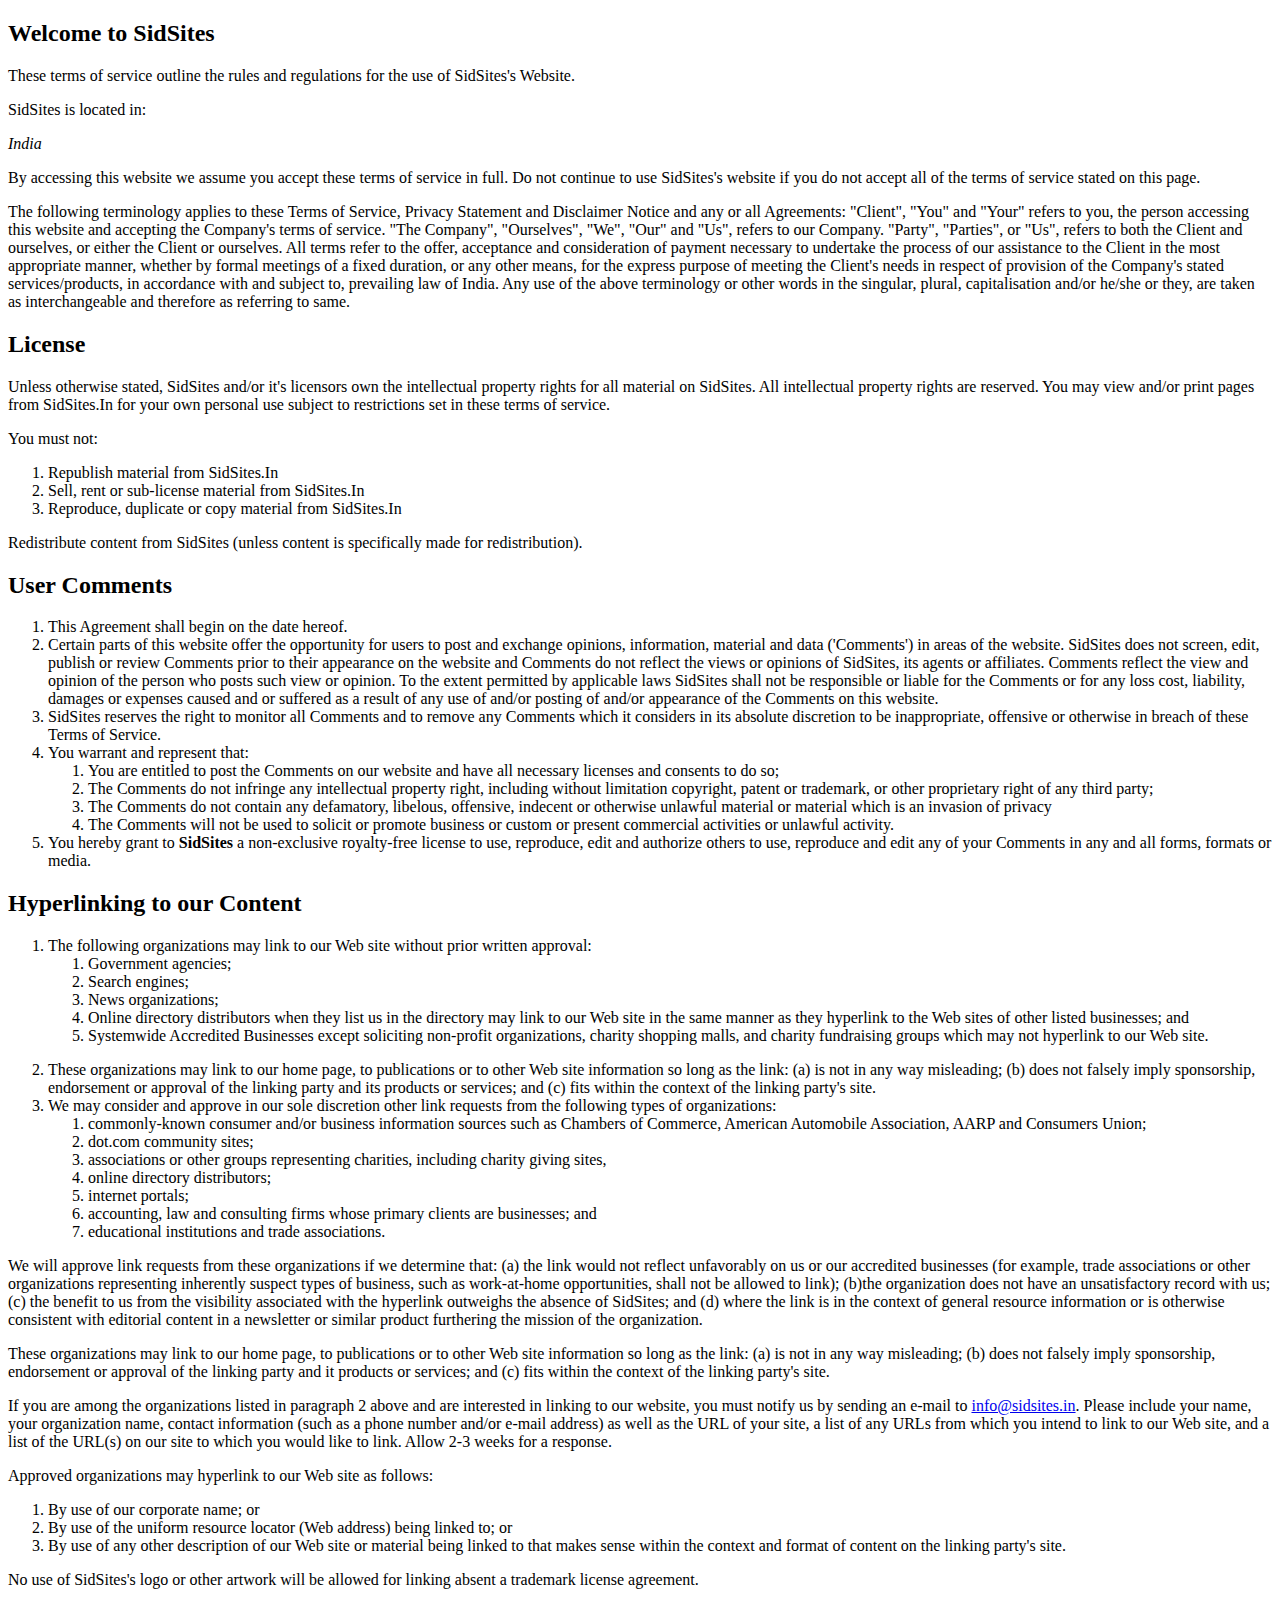
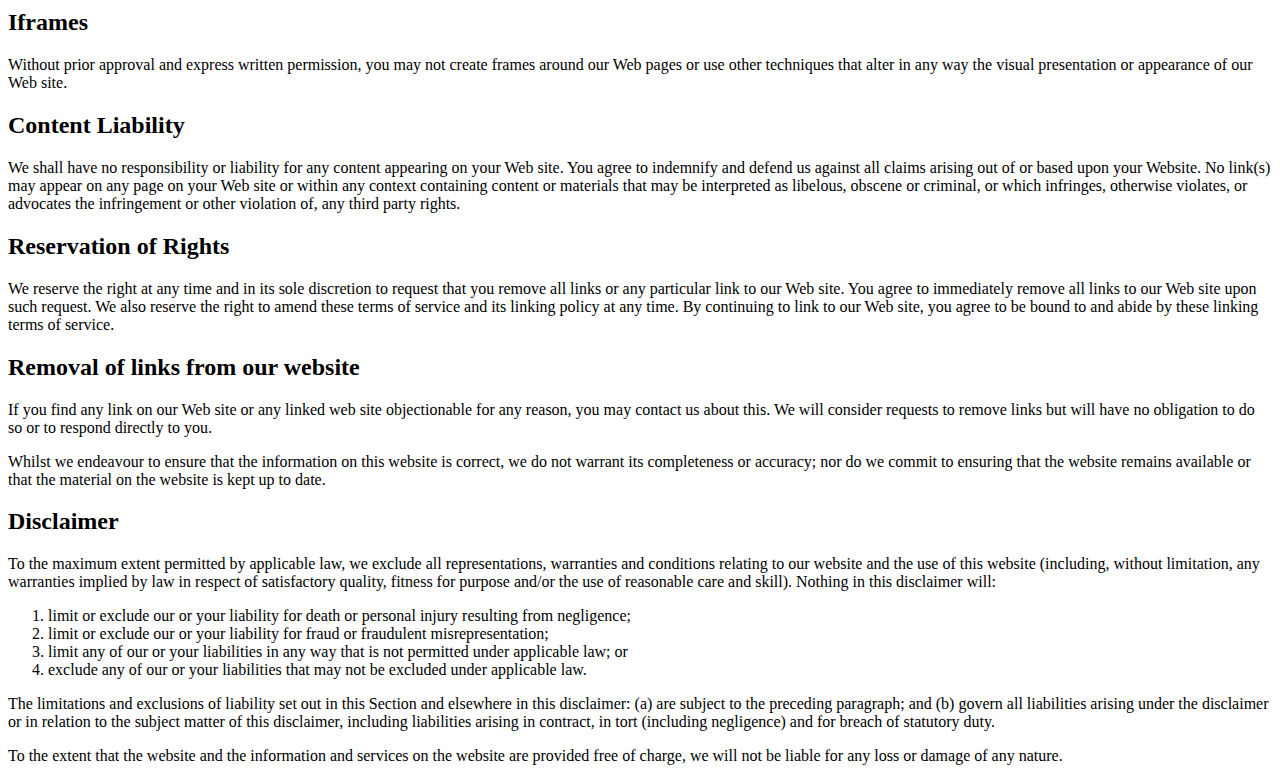
<file: legal/terms.html>
<!DOCTYPE html>
<html>
<title>Terms | SidSites</title>
<meta name="viewport" content="width=device-width, initial-scale=1">

<body>
<h2>Welcome to SidSites</h2>
<p>These terms of service outline the rules and regulations for the use of SidSites's Website.</p>
<p>SidSites is located in:</p>
    <address>
     India
</address>

<p>By accessing this website we assume you accept these terms of service in full. Do not continue to use 
    SidSites's website if you do not accept all of the terms of service stated on this page.</p>
<p>The following terminology applies to these Terms of Service, Privacy Statement and Disclaimer Notice and 
    any or all Agreements: "Client", "You" and "Your" refers to you, the person accessing this website
    and accepting the Company's terms of service. "The Company", "Ourselves", "We", "Our" and "Us", refers
    to our Company. "Party", "Parties", or "Us", refers to both the Client and ourselves, or either the Client
    or ourselves. All terms refer to the offer, acceptance and consideration of payment necessary to undertake
    the process of our assistance to the Client in the most appropriate manner, whether by formal meetings
    of a fixed duration, or any other means, for the express purpose of meeting the Client's needs in respect
    of provision of the Company's stated services/products, in accordance with and subject to, prevailing law
    of India. Any use of the above terminology or other words in the singular, plural,
    capitalisation and/or he/she or they, are taken as interchangeable and therefore as referring to same.</p>




<h2>License</h2>
<p>Unless otherwise stated, SidSites and/or it's licensors own the intellectual property rights for
    all material on SidSites. All intellectual property rights are reserved. You may view and/or print
    pages from SidSites.In for your own personal use subject to restrictions set in these terms of service.</p>
<p>You must not:</p>
<ol>
    <li>Republish material from SidSites.In</li>
    <li>Sell, rent or sub-license material from SidSites.In</li>
    <li>Reproduce, duplicate or copy material from SidSites.In</li>
</ol>
<p>Redistribute content from SidSites (unless content is specifically made for redistribution).</p>


<h2>User Comments</h2>
<ol>
    <li>This Agreement shall begin on the date hereof.</li>
    <li>Certain parts of this website offer the opportunity for users to post and exchange opinions, information,
        material and data ('Comments') in areas of the website. SidSites does not screen, edit, publish
        or review Comments prior to their appearance on the website and Comments do not reflect the views or
        opinions of SidSites, its agents or affiliates. Comments reflect the view and opinion of the
        person who posts such view or opinion. To the extent permitted by applicable laws SidSites shall
        not be responsible or liable for the Comments or for any loss cost, liability, damages or expenses caused
        and or suffered as a result of any use of and/or posting of and/or appearance of the Comments on this
        website.</li>
    <li>SidSites reserves the right to monitor all Comments and to remove any Comments which it considers
        in its absolute discretion to be inappropriate, offensive or otherwise in breach of these Terms of Service.</li>
    <li>You warrant and represent that:
        <ol>
            <li>You are entitled to post the Comments on our website and have all necessary licenses and consents to
                do so;</li>
            <li>The Comments do not infringe any intellectual property right, including without limitation copyright,
                patent or trademark, or other proprietary right of any third party;</li>
            <li>The Comments do not contain any defamatory, libelous, offensive, indecent or otherwise unlawful material
                or material which is an invasion of privacy</li>
            <li>The Comments will not be used to solicit or promote business or custom or present commercial activities
                or unlawful activity.</li>
        </ol>
    </li>
    <li>You hereby grant to <strong>SidSites</strong> a non-exclusive royalty-free license to use, reproduce,
        edit and authorize others to use, reproduce and edit any of your Comments in any and all forms, formats
        or media.</li>
</ol>
<h2>Hyperlinking to our Content</h2>
<ol>
    <li>The following organizations may link to our Web site without prior written approval:
        <ol>
            <li>Government agencies;</li>
            <li>Search engines;</li>
            <li>News organizations;</li>
            <li>Online directory distributors when they list us in the directory may link to our Web site in the same
                manner as they hyperlink to the Web sites of other listed businesses; and</li>
            <li>Systemwide Accredited Businesses except soliciting non-profit organizations, charity shopping malls,
                and charity fundraising groups which may not hyperlink to our Web site.</li>
        </ol>
    </li>
</ol>
<ol start="2">
    <li>These organizations may link to our home page, to publications or to other Web site information so long
        as the link: (a) is not in any way misleading; (b) does not falsely imply sponsorship, endorsement or
        approval of the linking party and its products or services; and (c) fits within the context of the linking
        party's site.
    </li>
    <li>We may consider and approve in our sole discretion other link requests from the following types of organizations:
        <ol>
            <li>commonly-known consumer and/or business information sources such as Chambers of Commerce, American
                Automobile Association, AARP and Consumers Union;</li>
            <li>dot.com community sites;</li>
            <li>associations or other groups representing charities, including charity giving sites,</li>
            <li>online directory distributors;</li>
            <li>internet portals;</li>
            <li>accounting, law and consulting firms whose primary clients are businesses; and</li>
            <li>educational institutions and trade associations.</li>
        </ol>
    </li>
</ol>
<p>We will approve link requests from these organizations if we determine that: (a) the link would not reflect
    unfavorably on us or our accredited businesses (for example, trade associations or other organizations
    representing inherently suspect types of business, such as work-at-home opportunities, shall not be allowed
    to link); (b)the organization does not have an unsatisfactory record with us; (c) the benefit to us from
    the visibility associated with the hyperlink outweighs the absence of SidSites; and (d) where the
    link is in the context of general resource information or is otherwise consistent with editorial content
    in a newsletter or similar product furthering the mission of the organization.</p>

<p>These organizations may link to our home page, to publications or to other Web site information so long as
    the link: (a) is not in any way misleading; (b) does not falsely imply sponsorship, endorsement or approval
    of the linking party and it products or services; and (c) fits within the context of the linking party's
    site.</p>

<p>If you are among the organizations listed in paragraph 2 above and are interested in linking to our website,
    you must notify us by sending an e-mail to <a href="mailto:info@sidsites.in" title="send an email to info@sidsites.in">info@sidsites.in</a>.
    Please include your name, your organization name, contact information (such as a phone number and/or e-mail
    address) as well as the URL of your site, a list of any URLs from which you intend to link to our Web site,
    and a list of the URL(s) on our site to which you would like to link. Allow 2-3 weeks for a response.</p>

<p>Approved organizations may hyperlink to our Web site as follows:</p>

<ol>
    <li>By use of our corporate name; or</li>
    <li>By use of the uniform resource locator (Web address) being linked to; or</li>
    <li>By use of any other description of our Web site or material being linked to that makes sense within the
        context and format of content on the linking party's site.</li>
</ol>
<p>No use of SidSites's logo or other artwork will be allowed for linking absent a trademark license
    agreement.</p>
<h2>Iframes</h2>
<p>Without prior approval and express written permission, you may not create frames around our Web pages or
    use other techniques that alter in any way the visual presentation or appearance of our Web site.</p>
<h2>Content Liability</h2>
<p>We shall have no responsibility or liability for any content appearing on your Web site. You agree to indemnify
    and defend us against all claims arising out of or based upon your Website. No link(s) may appear on any
    page on your Web site or within any context containing content or materials that may be interpreted as
    libelous, obscene or criminal, or which infringes, otherwise violates, or advocates the infringement or
    other violation of, any third party rights.</p>
<h2>Reservation of Rights</h2>
<p>We reserve the right at any time and in its sole discretion to request that you remove all links or any particular
    link to our Web site. You agree to immediately remove all links to our Web site upon such request. We also
    reserve the right to amend these terms of service and its linking policy at any time. By continuing
    to link to our Web site, you agree to be bound to and abide by these linking terms of service.</p>
<h2>Removal of links from our website</h2>
<p>If you find any link on our Web site or any linked web site objectionable for any reason, you may contact
    us about this. We will consider requests to remove links but will have no obligation to do so or to respond
    directly to you.</p>
<p>Whilst we endeavour to ensure that the information on this website is correct, we do not warrant its completeness
    or accuracy; nor do we commit to ensuring that the website remains available or that the material on the
    website is kept up to date.</p>
<h2>Disclaimer</h2>
<p>To the maximum extent permitted by applicable law, we exclude all representations, warranties and conditions relating to our website and the use of this website (including, without limitation, any warranties implied by law in respect of satisfactory quality, fitness for purpose and/or the use of reasonable care and skill). Nothing in this disclaimer will:</p>
<ol>
    <li>limit or exclude our or your liability for death or personal injury resulting from negligence;</li>
    <li>limit or exclude our or your liability for fraud or fraudulent misrepresentation;</li>
    <li>limit any of our or your liabilities in any way that is not permitted under applicable law; or</li>
    <li>exclude any of our or your liabilities that may not be excluded under applicable law.</li>
</ol>
<p>The limitations and exclusions of liability set out in this Section and elsewhere in this disclaimer: (a)
    are subject to the preceding paragraph; and (b) govern all liabilities arising under the disclaimer or
    in relation to the subject matter of this disclaimer, including liabilities arising in contract, in tort
    (including negligence) and for breach of statutory duty.</p>
<p>To the extent that the website and the information and services on the website are provided free of charge,
    we will not be liable for any loss or damage of any nature.</p> 
</body>
</html>
</file>
<file: css/services.css>
.service_section.layout_padding.margin_0 {
    margin: 0px;
}

.about_text {
    width: 100%;
    float: left;
    font-size: 40px;
    color: #282828;
    text-align: center;
    font-weight: bold;
    text-transform: uppercase;
}

.ipsum_text {
    width: 65%;
    margin: 0 auto;
    font-size: 16px;
    color: #282828;
    text-align: center;
}

.service_section {
    width: 100%;
    float: left;
    background-color: #fcf8fe;
    height: auto;
    margin-top: 90px;
    padding-bottom: 90px;
}

.service_section_2{
     width: 100%;
     float: left;
     padding-top: 50px;
}

.icon_1{
     width: 100%;
     float: left;
     text-align: center;
}

.website_text {
    width: 100%;
    float: left;  
    color: #282828;
    text-transform: uppercase;
    text-align: center;
    padding-top: 40px;
    font-weight: 500;
}

.dolor_text{
    width: 65%;
    margin: 0 auto;
    font-size: 16px;
    color: #282828;
    text-align: center;
}

kbd {
    background-color: black;
    padding: 5;
    border-radius: 2px;
}

a {
  text-decoration: none;
}

.contactbutton {
   background-color: white;
   border: 1px solid black;
   color: black;
   font-size: 20px;
   font-weight: bold;
   padding: 10px 40px;
   font-family: 'Kiwi Maru', serif;
}
</file>
<file: css/navbar.css>
body {margin: 0;
font-family: 'Kiwi Maru', serif;
background-color: #fcf8fe;
}
.topnav {
  overflow: hidden;
  background-color: #242124;
  position: fixed;
  top: 0;
  width: 100%;
}

.topnav a {
  float: left;
  display: block;
  color: #ffffff;
  text-align: center;
  padding: 14px 16px;
  text-decoration: none;
  font-size: 17px;
}

.topnav a:hover {
  background-color: white;
  color: black;
}

.topnav a.active {
  background-color: #242124;
  color: white;
}

.topnav .icon {
  display: none;
}

@media screen and (max-width: 600px) {
  .topnav a:not(:first-child) {display: none;}
  .topnav a.icon {
    float: right;
    display: block;
  }
}

@media screen and (max-width: 600px) {
  .topnav.responsive {position: relative;}
  .topnav.responsive .icon {
    position: absolute;
    right: 0;
    top: 0;
  }
  .topnav.responsive a {
    float: none;
    display: block;
    text-align: left;
  }
}
</file>
<file: css/contact.css>
#submit, #fill, #needed, #urgency, #country, #post, #other-country {font-family: 'Kiwi Maru', serif;}

input[type=text], [type=number], select, textarea {
  width: 100%;
  padding: 12px;
  border: 1px solid #242124;
  border-radius: 4px;
  box-sizing: border-box;
  margin-top: 6px;
  margin-bottom: 16px;
  resize: vertical;
  background-color: #ffffff;
  outline: none;
}

input[type=submit] {
  background-color: #242124;
  color: white;
  padding: 12px 20px;
  border: none;
  border-radius: 4px;
  cursor: pointer;
}

input[type=submit]:hover {
  background-color: #242124;
}

.container {
  border-radius: 5px;
  background-color: #fcf8fe;
  padding: 20px;
}
</file>
<file: css/footer.css>
html {
  scroll-behavior: smooth;
}

.footer {
  display: flex;
  flex-flow: row wrap;
  padding: 30px 30px 20px 30px;
  color: #242124;
  background-color:#fcf8fe;
  border-top: 1px solid #e5e5e5;
}

.footer > * {
  flex:  1 100%;
}

.footer__addr {
  margin-right: 1.25em;
  margin-bottom: 2em;
}

.footer__logo {
  font-weight: 400;
  text-transform: lowercase;
  font-size: 1.5rem;
}

.footer__addr h2 {
  margin-top: 1.3em;
  font-size: 15px;
  font-weight: 400;
}

.nav__title {
  font-weight: 400;
  font-size: 20px;
}

.footer address {
  font-style: normal;
  color: #242124;
}

.footer__btn {
  display: flex;
  align-items: center;
  justify-content: center;
  height: 36px;
  max-width: max-content;
  background-color:#242124;
  border-radius: 100px;
  color: #ffffff;
  line-height: 0;
  margin: 0.6em 0;
  font-size: 1rem;
  padding: 0 1.3em;
}

.footer ul {
  list-style: none;
  padding-left: 0;
}

.footer li {
  line-height: 2em;
}

.footer a {
  text-decoration: none;
}

.footer__nav {
  display: flex;
	flex-flow: row wrap;
}

.footer__nav > * {
  flex: 1 50%;
  margin-right: 1.25em;
}

.nav__ul a {
  color: #242124;
}

.nav__ul--extra {
  column-count: 2;
  column-gap: 1.25em;
}

.legal {
  display: flex;
  flex-wrap: wrap;
  color: #242124;
}
  
.legal__links {
  display: flex;
  align-items: center;
}

.heart {
  color: #2f2f2f;
}

@media screen and (min-width: 24.375em) {
  .legal .legal__links {
    margin-left: auto;
  }
}

@media screen and (min-width: 40.375em) {
  .footer__nav > * {
    flex: 1;
  }
  
  .nav__item--extra {
    flex-grow: 2;
  }
  
  .footer__addr {
    flex: 1 0px;
  }
  
  .footer__nav {
    flex: 2 0px;
  }
}
</file>
<file: css/careers.css>
.job {
  background-color: lightblue;
  color: #00p;
  cursor: pointer;
  padding: 18px;
  width: 100%;
  border: none;
  text-align: left;
  outline: none;
  font-size: 20px;
  transition: 0.4s;
  border-bottom: 0.5px solid black;
  font-family: 'Kiwi Maru', serif;
}

.active, .job:hover {
  background-color: #lightblue;
}

.job:after {
  content: '\002B';
  color: #000000;
  font-weight: bold;
  float: right;
  margin-left: 5px;
}

.active:after {
  content: "\2212";
}

.jobdata {
  background-color: white;
  max-height: 0;
  overflow: hidden;
  padding-left: 20;
  transition: max-height 0.2s ease-out;
}

.apply {
   background-color: black;
   padding: 5px;
   border-radius: 2px;
 
}

a {
  text-decoration: none;
  color: white;
}
</file>
<file: css/templates.css>
* {
  box-sizing: border-box;
}

.column {
  float: left;
  width: 50%;
  padding: 5px;
}

/* Clearfix (clear floats) */
.row::after {
  content: "";
  clear: both;
  display: table;
}

@media screen and (max-width: 500px) {
.column {
   width: 100%;
 }
}

.column img {
  background: #F1F1FA;
  display: block;
  border: 1px black solid;}
</file>
